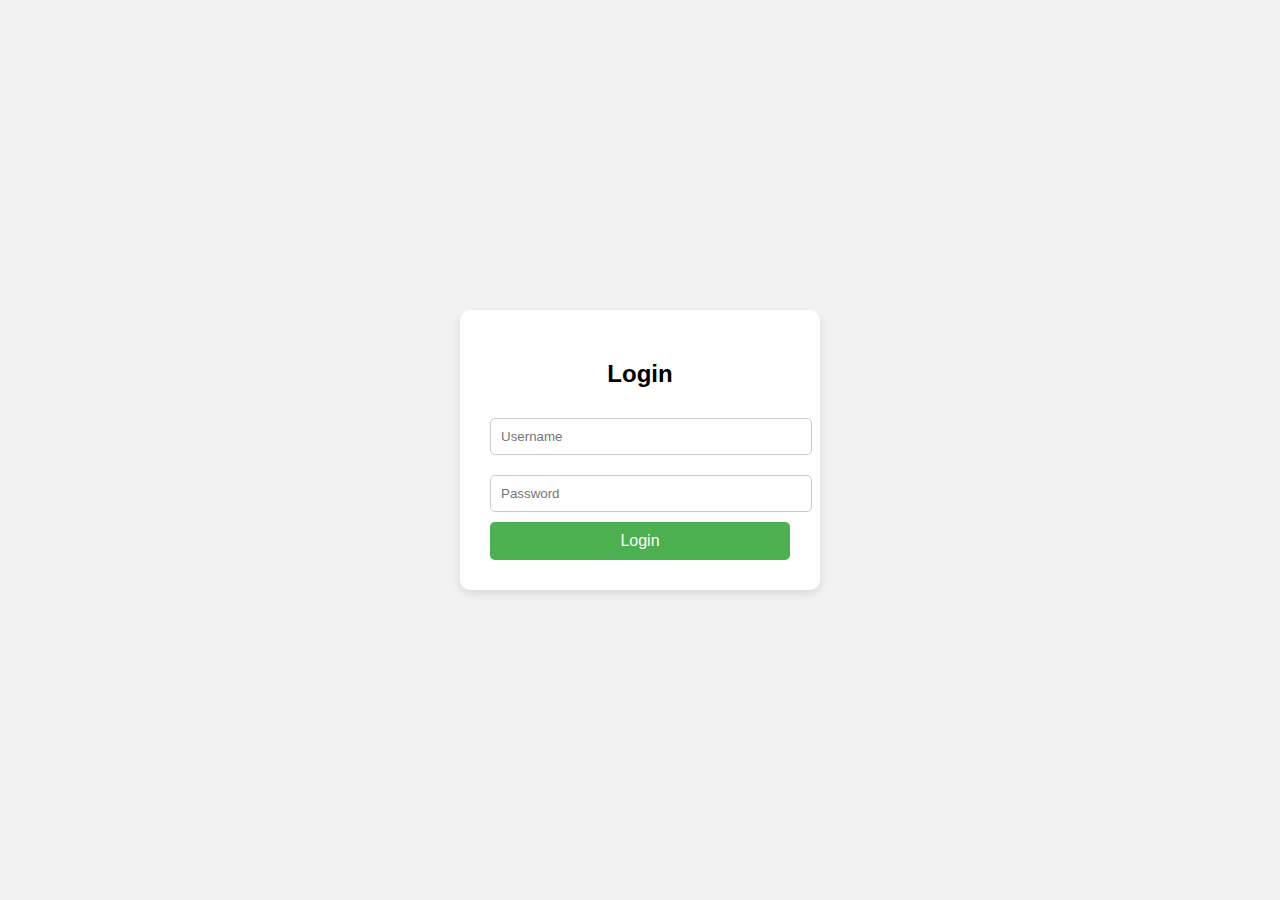
<file: index.html>
<!DOCTYPE html>
<head>
    <title>Login Form</title>
    <link rel="stylesheet" href="style.css">
</head>
<body>

    <div class="login-container">
        <h2>Login</h2>
        <input type="text" id="username" placeholder="Username">
        <input type="password" id="password" placeholder="Password">
        <button id="loginBtn">Login</button>
    </div>

    <script src="script.js"></script>
</body>
</html>
</file>
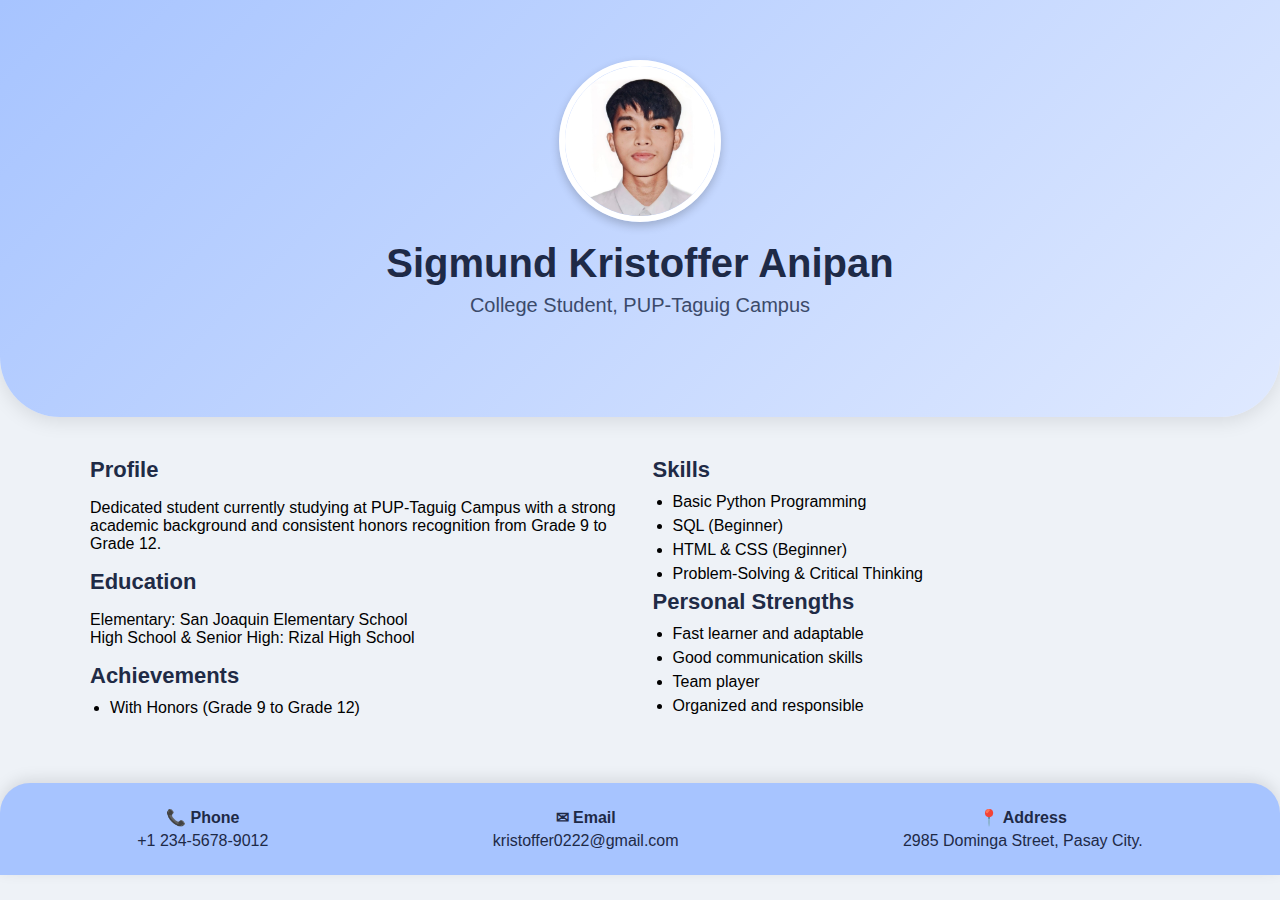
<file: anipan.html>
<!DOCTYPE html>
<html lang="en">
<head>
    <title>Anipan's Profile</title>
    <style>
        body {
            font-family: "Segoe UI", Arial, sans-serif;
            background: #eef2f7;
            margin: 0;
        }

        .header {
            background: linear-gradient(135deg, #a7c4ff 0%, #dfe9ff 100%);
            padding: 60px 20px 80px;
            text-align: center;
            position: relative;
            border-bottom-left-radius: 60px;
            border-bottom-right-radius: 60px;
            box-shadow: 0 4px 20px rgba(0,0,0,0.1);
        }
        .header img {
            width: 150px;
            height: 150px;
            border-radius: 50%;
            object-fit: cover;
            border: 6px solid white;
            margin-bottom: 15px;
            box-shadow: 0 4px 10px rgba(0,0,0,0.2);
        }
        .header-text h1 {
            margin: 0;
            font-size: 40px;
            font-weight: 800;
            color: #1e2a47;
        }
        .header-text p {
            font-size: 20px;
            color: #2d3b5a;
            opacity: 0.9;
            margin-top: 8px;
        }

        .container {
            max-width: 1100px;
            margin: 0 auto;
            margin-top: 20px;
            padding: 20px;
        }

        .section-card {
            background: white;
            padding: 25px;
            margin-bottom: 25px;
            border-radius: 20px;
            box-shadow: 0 4px 20px rgba(0,0,0,0.08);
            border-left: 6px solid #7da3ff;
        }

        .section-title {
            font-size: 22px;
            font-weight: bold;
            color: #1f2b46;
            margin-bottom: 10px;
        }

        .two-column {
            display: grid;
            grid-template-columns: 1fr 1fr;
            gap: 25px;
        }

        ul {
            margin: 0;
            padding-left: 20px;
        }
        li {
            margin-bottom: 6px;
        }

        .footer {
            margin-top: 40px;
            background: #a7c4ff;
            padding: 25px;
            border-top-left-radius: 30px;
            border-top-right-radius: 30px;
            display: flex;
            justify-content: space-around;
            color: #1e2a47;
            font-size: 16px;
            box-shadow: 0 -4px 15px rgba(0,0,0,0.1);
        }
        .footer div {
            text-align: center;
        }
        .footer span {
            display: block;
            font-weight: bold;
            margin-bottom: 5px;
        }
    </style>
</head>
<body>

    <div class="header">
        <img src="anipan.png" alt="Student Photo">
        <div class="header-text">
            <h1>Sigmund Kristoffer Anipan</h1>
            <p>College Student, PUP-Taguig Campus</p>
        </div>
    </div>
    </div>

    <div class="container">
        <div class="two-column">
            <div>
                <div class="section-title">Profile</div>
                <p>Dedicated student currently studying at PUP-Taguig Campus with a strong academic background and consistent honors recognition from Grade 9 to Grade 12.</p>

                <div class="section-title">Education</div>
                <p>Elementary: San Joaquin Elementary School<br>High School & Senior High: Rizal High School</p>

                <div class="section-title">Achievements</div>
                <ul>
                    <li>With Honors (Grade 9 to Grade 12)</li>
                </ul>
            </div>

            <div>
                <div class="section-title">Skills</div>
                <ul>
                    <li>Basic Python Programming</li>
                    <li>SQL (Beginner)</li>
                    <li>HTML & CSS (Beginner)</li>
                    <li>Problem-Solving & Critical Thinking</li>
                </ul>

                <div class="section-title">Personal Strengths</div>
                <ul>
                    <li>Fast learner and adaptable</li>
                    <li>Good communication skills</li>
                    <li>Team player</li>
                    <li>Organized and responsible</li>
                </ul>
            </div>
        </div>
    </div>

    <div class="footer">
        <div>
            <span>📞 Phone</span>
            +1 234-5678-9012
        </div>
        <div>
            <span>✉ Email</span>
            kristoffer0222@gmail.com
        </div>
        <div>
            <span>📍 Address</span>
            2985 Dominga Street, Pasay City. 
        </div>
    </div>

</body>
</html>
</file>
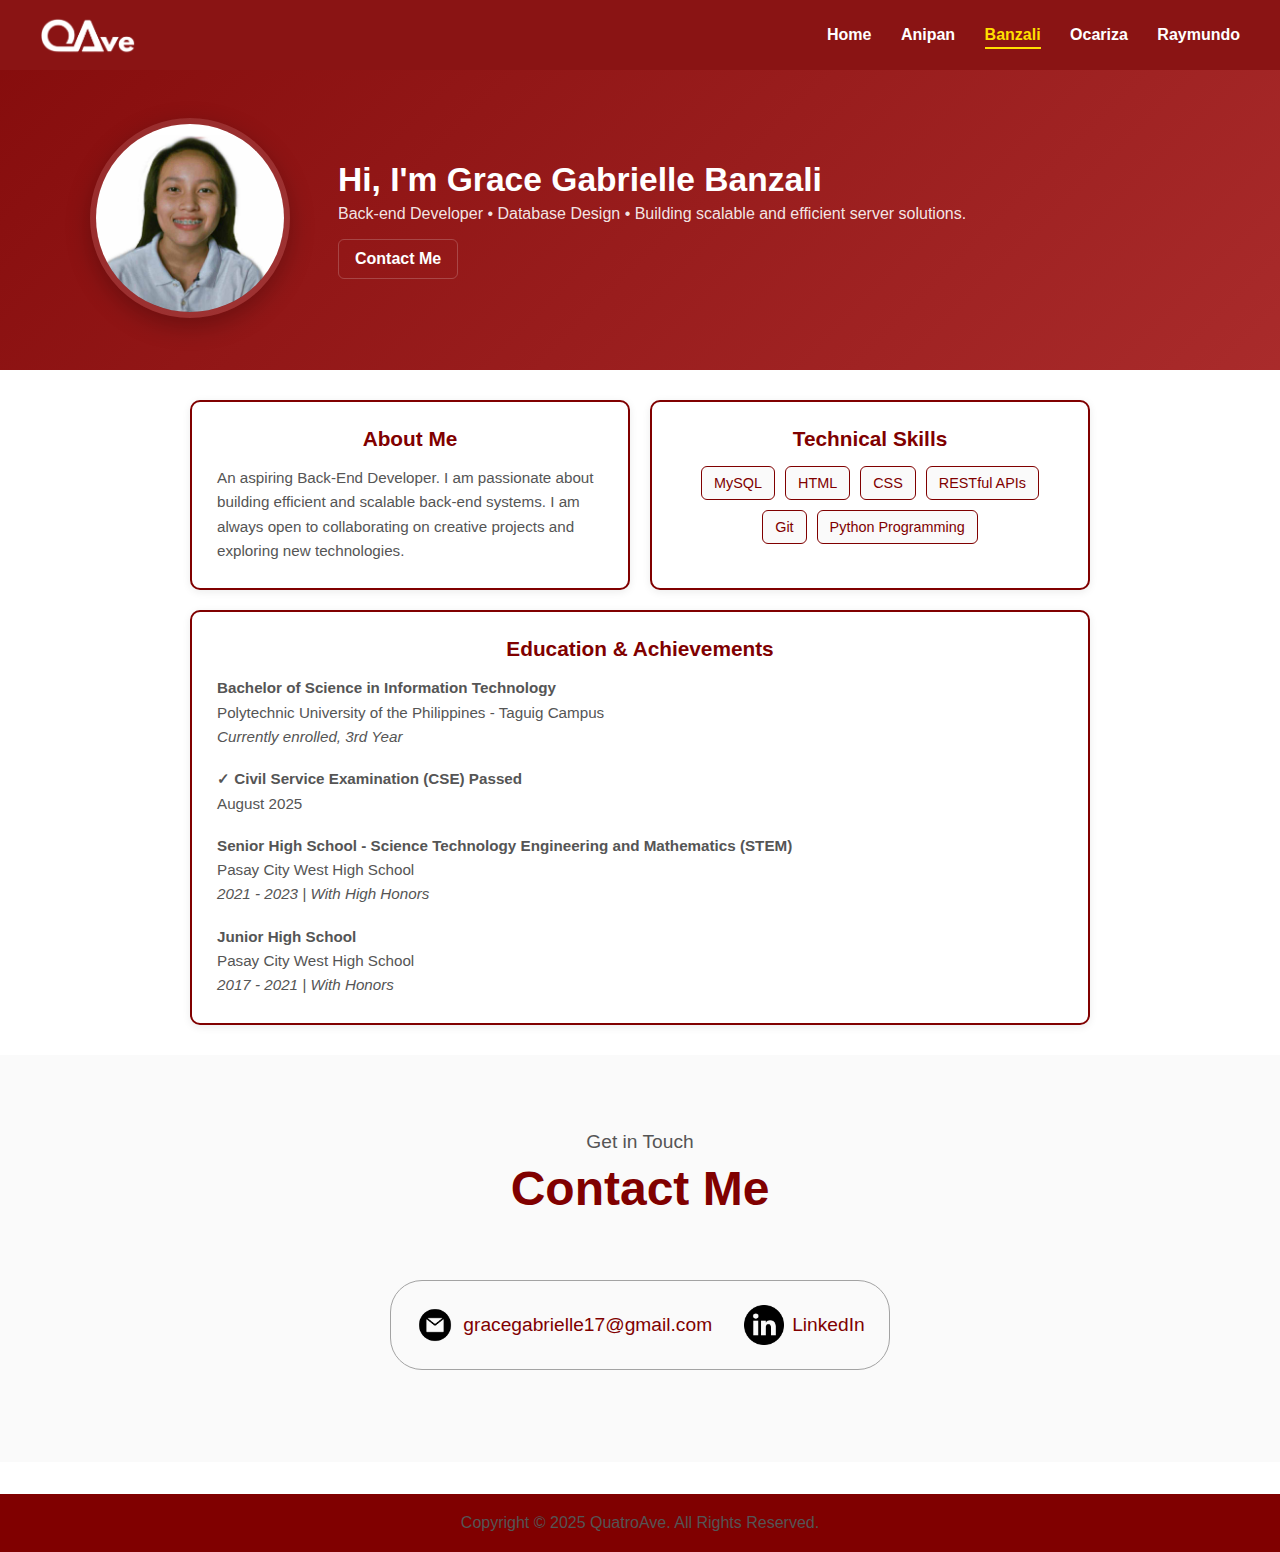
<file: banzali.html>
<!DOCTYPE html>
<html lang="en">
<head>
    <title>Banzali's Profile</title>
    <link rel="stylesheet" href="banzali.css">
</head>
<body>

    <!-- nav bar -->
    <nav class="main-nav">
        <div class="nav-left">
            <img src="resources/logo-quatroave.png" alt="Logo" class="logo-img">
        </div>

        <div class="nav-right">
            <a href="home.html">Home</a>
            <a href="anipan.html">Anipan</a>
            <a href="banzali.html" class="active">Banzali</a>
            <a href="ocariza.html">Ocariza</a>
            <a href="raymundo.html">Raymundo</a>
        </div>
    </nav>

    <!-- header -->
    <header class="hero">
        <div class="hero-inner">
            <div class="hero-photo">
                <img src="resources/banzali.png" alt="Banzali Photo" class="profile-photo">
            </div>
            <div class="hero-info">
                <h1>Hi, I'm Grace Gabrielle Banzali</h1>
                <p class="lead">Back-end Developer • Database Design • Building scalable and efficient server solutions.</p>
                <div class="cta-row">
                    <a class="btn ghost" href="#contact">Contact Me</a>
                </div>
            </div>
        </div>
    </header>

    <!-- profile -->
    <main class="container">
        <div class="info-cards-wrapper">
            <div class="info-card">
                <h3>About Me</h3>
                <p>
                    An aspiring Back-End Developer. I am passionate about 
                    building efficient and scalable back-end systems. I am always 
                    open to collaborating on creative projects and exploring new technologies.
                </p>
            </div>

            <div class="info-card">
                <h3>Technical Skills</h3>
                <ul class="inline-skills-list">
                    <li>MySQL</li>
                    <li>HTML</li>
                    <li>CSS</li>
                    <li>RESTful APIs</li>
                    <li>Git</li>
                    <li>Python Programming</li>
                </ul>
            </div>
        </div>

        <div class="info-card full-width">
            <h3>Education & Achievements</h3>
            <p>
                <strong>Bachelor of Science in Information Technology</strong><br>
                Polytechnic University of the Philippines - Taguig Campus<br>
                <em>Currently enrolled, 3rd Year</em>
            </p>
            <br>
            <p>
                <strong>✓ Civil Service Examination (CSE) Passed</strong><br>
                August 2025
            </p>
            <br>
            <p>
                <strong>Senior High School - Science Technology Engineering and Mathematics (STEM)</strong><br>
                Pasay City West High School<br>
                <em>2021 - 2023 | With High Honors</em>
            </p>
            <br>
            <p>
                <strong>Junior High School</strong><br>
                Pasay City West High School<br>
                <em>2017 - 2021 | With Honors</em>
            </p>
        </div>
    </main>

    <!-- contact -->
    <section id="contact">
      <p class="section__text__p1">Get in Touch</p>
      <h1 class="title">Contact Me</h1>
      <div class="contact-info-upper-container">
        <div class="contact-info-container">
          <img
            src="resources/email.png"
            alt="Email icon"
            class="icon contact-icon email-icon"
          />
          <p><a href="mailto:gracegabrielle17@gmail.com">gracegabrielle17@gmail.com</a></p>
        </div>
        <div class="contact-info-container">
          <img
            src="resources/linkedin.png"
            alt="LinkedIn icon"
            class="icon contact-icon"
          />
          <p><a href="https://www.linkedin.com/in/gabrielle-banzali-b6248a389/">LinkedIn</a></p>
        </div>
      </div>
    </section>

    <footer>
      <p>Copyright &#169; 2025 QuatroAve. All Rights Reserved.</p>
    </footer>

</body>
</html>
</file>
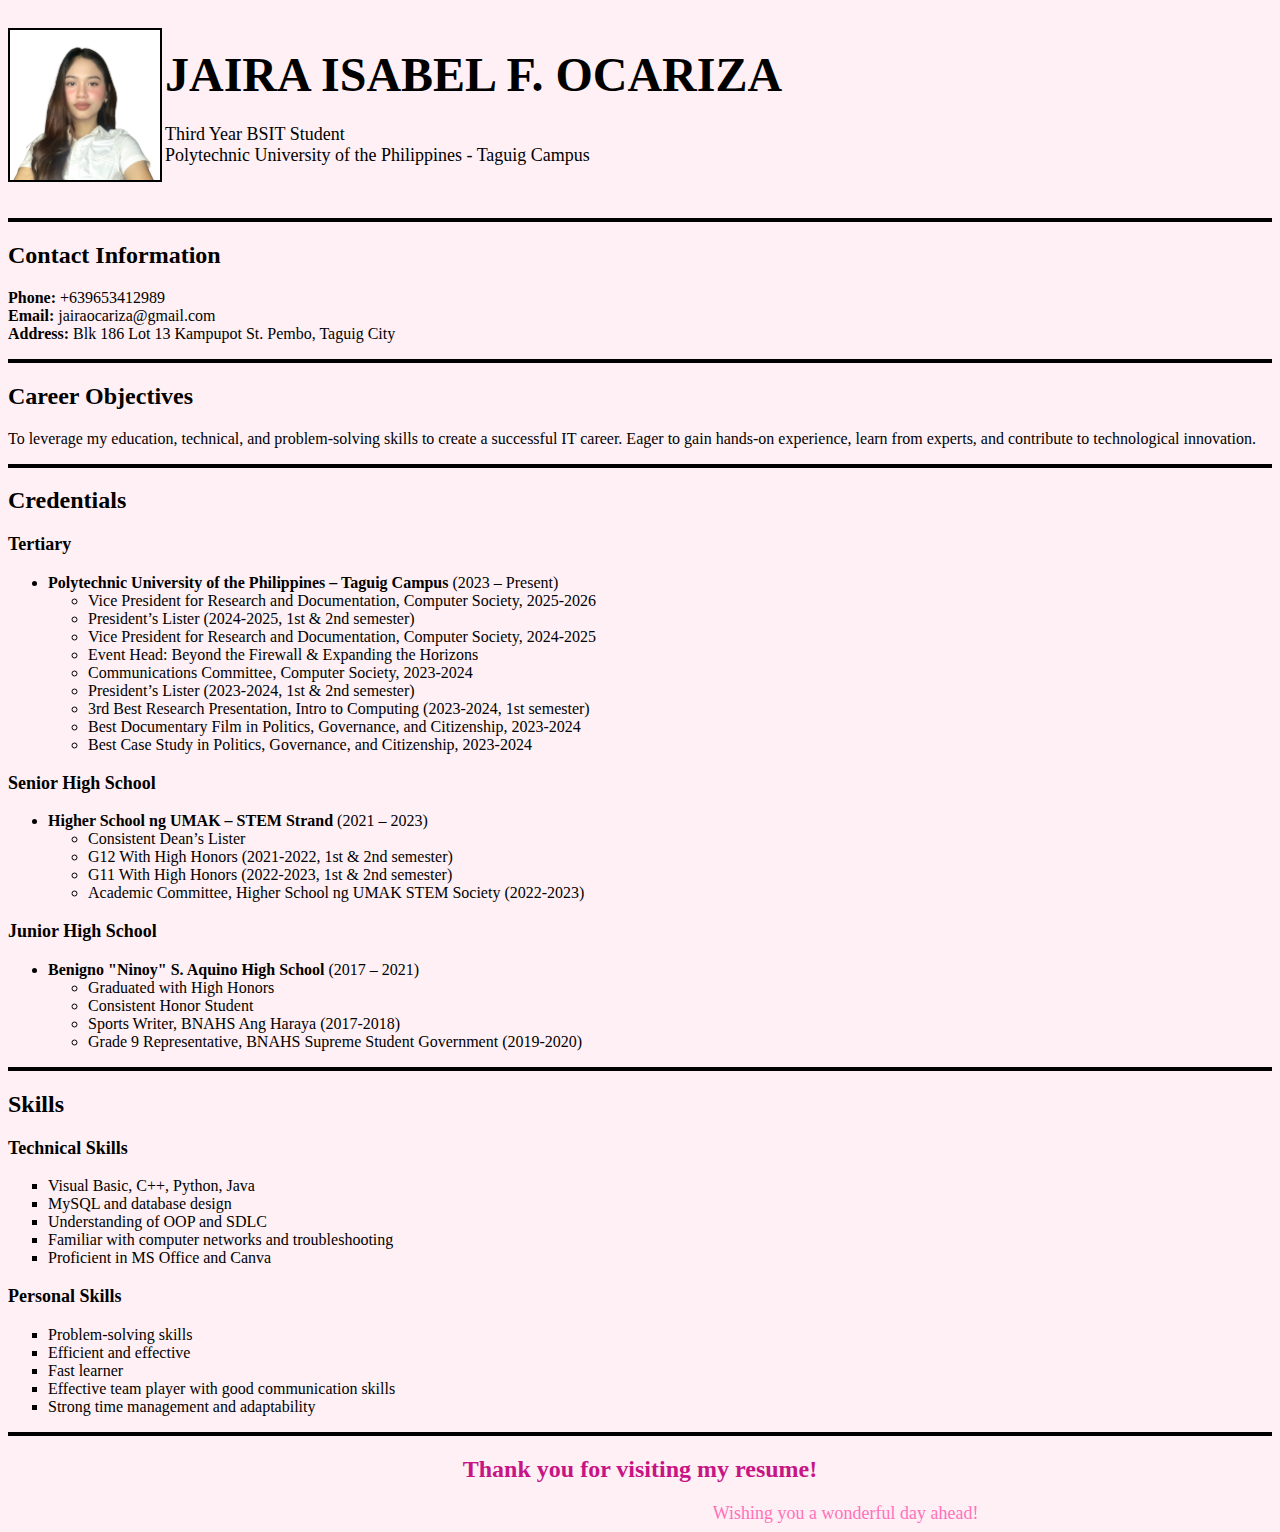
<file: resources/cv-ocariza.html>
<html>
<head>
<title>Ocariza's Resume | Activity 1</title>
</head>

<!-- Resume of Jaira Ocariza -->
<body bgcolor="lavenderblush">

<!-- Profile Picture -->
<img src="ocariza.png" width="150" height="150" border="2" align="left" vspace="20">

<!-- Heading -->
<br>
<h1><font size="7">JAIRA ISABEL F. OCARIZA</font></h1>
<p>
    <font size="4">
        Third Year BSIT Student <br>
        Polytechnic University of the Philippines - Taguig Campus<br>
    </font>
<br><br><hr size="4" color="black">
</p>

<!-- Contact Information -->
<h2><font size="5">Contact Information</font></h2>
<p>
    <font size="3">
        <b>Phone:</b> +639653412989 <br>
        <b>Email:</b> jairaocariza@gmail.com <br>
        <b>Address:</b> Blk 186 Lot 13 Kampupot St. Pembo, Taguig City <br>
    </font>
</p>
<hr size="4" color="black">

<!-- Career Objectives -->
<h2><font size="5">Career Objectives</font></h2>
<p>
    <font size="3">
        To leverage my education, technical, and problem-solving skills to create a
        successful IT career. Eager to gain hands-on experience, learn from experts,
        and contribute to technological innovation.
    </font>
</p>
<hr size="4" color="black">

<!-- Credentials -->
<h2><font size="5">Credentials</font></h2>

<h3><font size="4">Tertiary</font></h3>
<ul>
    <li><b>Polytechnic University of the Philippines – Taguig Campus</b> (2023 – Present)
        <ul type="circle">
            <li>Vice President for Research and Documentation, Computer Society, 2025-2026</li>
            <li>President’s Lister (2024-2025, 1st & 2nd semester)</li>
            <li>Vice President for Research and Documentation, Computer Society, 2024-2025</li>
            <li>Event Head: Beyond the Firewall & Expanding the Horizons</li>
            <li>Communications Committee, Computer Society, 2023-2024</li>
            <li>President’s Lister (2023-2024, 1st & 2nd semester)</li>
            <li>3rd Best Research Presentation, Intro to Computing (2023-2024, 1st semester)</li>
            <li>Best Documentary Film in Politics, Governance, and Citizenship, 2023-2024</li>
            <li>Best Case Study in Politics, Governance, and Citizenship, 2023-2024</li>
        </ul>
    </li>
</ul>

<h3><font size="4">Senior High School</font></h3>
<ul>
    <li><b>Higher School ng UMAK – STEM Strand</b> (2021 – 2023)
        <ul type="circle">
            <li>Consistent Dean’s Lister</li>
            <li>G12 With High Honors (2021-2022, 1st & 2nd semester)</li>
            <li>G11 With High Honors (2022-2023, 1st & 2nd semester)</li>
            <li>Academic Committee, Higher School ng UMAK STEM Society (2022-2023)</li>
        </ul>
    </li>
</ul>

<h3><font size="4">Junior High School</font></h3>
<ul>
    <li><b>Benigno "Ninoy" S. Aquino High School</b> (2017 – 2021)
        <ul type="circle">
            <li>Graduated with High Honors</li>
            <li>Consistent Honor Student</li>
            <li>Sports Writer, BNAHS Ang Haraya (2017-2018)</li>
            <li>Grade 9 Representative, BNAHS Supreme Student Government (2019-2020)</li>
        </ul>
    </li>
</ul>
<hr size="4" color="black">

<!-- Skills -->
<h2><font size="5">Skills</font></h2>

<h3><font size="4">Technical Skills</font></h3>
<ul type="square">
    <li>Visual Basic, C++, Python, Java</li>
    <li>MySQL and database design</li>
    <li>Understanding of OOP and SDLC</li>
    <li>Familiar with computer networks and troubleshooting</li>
    <li>Proficient in MS Office and Canva</li>
</ul>

<h3><font size="4">Personal Skills</font></h3>
<ul type="square">
    <li>Problem-solving skills</li>
    <li>Efficient and effective</li>
    <li>Fast learner</li>
    <li>Effective team player with good communication skills</li>
    <li>Strong time management and adaptability</li>
</ul>
<hr size="4" color="black">

<center>
    <h2><font color="#C71585">Thank you for visiting my resume!</font></h2>
    <marquee behavior="alternate" scrollamount="5" width="60%">
        <font size="4" color=#FF69B4>Wishing you a wonderful day ahead!</font>
    </marquee>
</center>

</body>
</html>
</file>
<file: style.css>
body {
    font-family: Arial, sans-serif;
    background: #f2f2f2;
    display: flex;
    justify-content: center;
    align-items: center;
    height: 100vh;
    margin: 0;
}

.login-container {
    background: #fff;
    padding: 30px;
    border-radius: 10px;
    box-shadow: 0 4px 10px rgba(0,0,0,0.1);
    width: 300px;
}

h2 {
    text-align: center;
    margin-bottom: 20px;
}

input {
    width: 100%;
    padding: 10px;
    margin: 10px 0;
    border: 1px solid #ccc;
    border-radius: 5px;
}

button {
    width: 100%;
    padding: 10px;
    border: none;
    border-radius: 5px;
    background: #4CAF50;
    color: white;
    font-size: 16px;
    cursor: pointer;
}

button:hover {
    background: #45a049;
}
</file>
<file: banzali.css>
* {
  margin: 0;
  padding: 0;
  box-sizing: border-box;
}

body {
  font-family: Arial, sans-serif;
}

html {
  scroll-behavior: smooth;
}

p {
  color: rgb(85, 85, 85);
}

a,
.btn {
  transition: all 300ms ease;
}

.main-nav {
    width: 100%;
    background-color: rgba(128, 0, 0, 0.92);
    padding: 15px 40px;
    display: flex;
    align-items: center;
    justify-content: space-between;
    position: relative;
    z-index: 20;
}

.nav-left {
  display: flex;
  align-items: center;
  gap: 10px;
}

.logo-img {
  height: 40px;
}

.nav-right a {
  margin-left: 25px;
  color: white;
  font-size: 1rem;
  font-weight: bold;
  text-decoration: none;
  padding-bottom: 4px;
  position: relative;
}

.nav-right a:hover {
  color: #ffdf00;
}

.nav-right a:hover::after {
  width: 100%;
}

.nav-right a.active {
  color: #ffdf00;
}

.nav-right a.active::after {
  width: 100%;
  background: #ffdf00;
}

.nav-right a::after {
  content: "";
  position: absolute;
  left: 0;
  bottom: -2px;
  height: 2px;
  width: 0;
  background: #ffdf00;
  transition: 0.3s ease;
}

:root{
  --accent: #800000;
  --accent-2: #ffdf00;
  --muted: #555;
  --bg: #fafafa;
  --card: #fff;
  --radius: 10px;
}

.brand{
  color: #fff;
  font-weight: 700;
  margin-left: 6px;
}

/* HERO */
.hero{
  background: linear-gradient(135deg, rgba(128,0,0,0.95), rgba(160,20,20,0.9));
  color: #fff;
  padding: 48px 20px;
}
.hero-inner{
  max-width: 1100px;
  margin: 0 auto;
  display: grid;
  grid-template-columns: 220px 1fr;
  gap: 28px;
  align-items: center;
}
.hero-photo .profile-photo{
  width: 200px;
  height: 200px;
  object-fit: cover;
  border-radius: 50%;
  border: 6px solid rgba(255,255,255,0.12);
  box-shadow: 0 8px 24px rgba(0,0,0,0.25);
}
.hero-info h1{
  font-size: 2.1rem;
  margin-bottom: 6px;
}
.lead{ color: rgba(255,255,255,0.9); margin-bottom: 16px; }
.cta-row{ display:flex; gap:12px; }
.btn{
  display:inline-block;
  background: var(--accent-2);
  color:#222;
  padding:10px 16px;
  border-radius:6px;
  text-decoration:none;
  font-weight:700;
}
.btn.ghost{ background: transparent; color: #fff; border: 1px solid rgba(255,255,255,0.2); }

/* MAIN CONTAINER */
.container{ max-width:1100px; margin:30px auto; padding:0 20px; }
.card{ background:var(--card); border-radius:var(--radius); padding:20px; box-shadow:0 6px 18px rgba(0,0,0,0.06); margin-bottom:18px; }
.card h2{ margin-bottom:10px; color:var(--accent); }
.card p{ color:var(--muted); line-height:1.5; }

.centered-card {
  text-align: center;
  max-width: 900px;
  margin: 30px auto !important;
}

.centered-card section {
  margin-bottom: 30px;
}

.centered-card section:last-child {
  margin-bottom: 0;
}

/* Info Cards */
.info-cards-wrapper {
  display: grid;
  grid-template-columns: 1fr 1fr;
  gap: 20px;
  margin-bottom: 20px;
  max-width: 900px;
  margin-left: auto;
  margin-right: auto;
}

.info-card {
  border: 2px solid var(--accent);
  border-radius: 10px;
  padding: 25px;
  background: white;
  box-shadow: 0 2px 8px rgba(0, 0, 0, 0.08);
  transition: all 0.3s ease;
}

.info-card.full-width {
  grid-column: 1 / -1;
  max-width: 900px;
  margin: 0 auto;
  width: 100%;
}

.info-card h3 {
  color: var(--accent);
  margin-bottom: 15px;
  font-size: 1.3rem;
  text-align: center;
}

.info-card p {
  color: var(--muted);
  line-height: 1.6;
  font-size: 0.95rem;
}

.inline-skills-list {
  list-style: none;
  display: flex;
  flex-wrap: wrap;
  gap: 10px;
  justify-content: center;
}

.inline-skills-list li {
  background: var(--bg);
  border: 1px solid var(--accent);
  color: var(--accent);
  padding: 8px 12px;
  border-radius: 6px;
  font-size: 0.9rem;
  font-weight: 500;
}

/* Responsive */
@media (max-width: 768px) {
  .info-cards-wrapper {
    grid-template-columns: 1fr;
  }
}

.skills-list{ list-style:none; display:flex; flex-wrap:wrap; gap:8px; }
.skills-list li{ background:#f1f1f1; padding:8px 10px; border-radius:8px; font-size:0.95rem; color:#333; }

.site-footer{ padding:18px 0; background:transparent; }
.footer-inner{ max-width:1100px; margin:0 auto; padding:0 20px; display:flex; justify-content:space-between; align-items:center; color:var(--muted); }
.footer-links a{ margin-left:14px; color:var(--muted); text-decoration:none; }

/* Section Text */
.section__text__p1 {
    text-align: center;
    font-size: 1.2rem;
    margin-bottom: 0.5rem; 
    margin-top: 1rem;
}

.title {
  font-size: 3rem;
  text-align: center;
  color: var(--accent);
  margin-bottom: 2rem;
}

/* Contact Section */
#contact {
  padding: 60px 20px;
  display: flex;
  justify-content: center;
  flex-direction: column;
  background: #fafafa;
}

.contact-info-upper-container {
  display: flex;
  justify-content: center;
  background: rgb(250, 250, 250);
  border-radius: 2rem;
  border: rgb(163, 163, 163) 0.1rem solid;
  padding: 0.5rem;
  margin: 2rem auto;
}

.contact-info-container {
  display: flex;
  align-items: center;
  gap: 0.5rem;
  margin: 1rem;
}

.contact-info-container p {
  font-size: larger;
}

.contact-info-container a {
  color: var(--accent);
  text-decoration: none;
}

.contact-info-container a:hover {
  color: var(--accent-2);
  text-decoration: underline;
}

.contact-icon {
  cursor: default;
  height: 2.5rem;
}

.email-icon {
  height: 2.5rem;
}

/* Footer */
footer {
  padding: 20px;
  text-align: center;
  background: var(--accent);
  color: white;
  margin-top: 2rem;
}

footer p {
  margin: 0;
}
</file>
